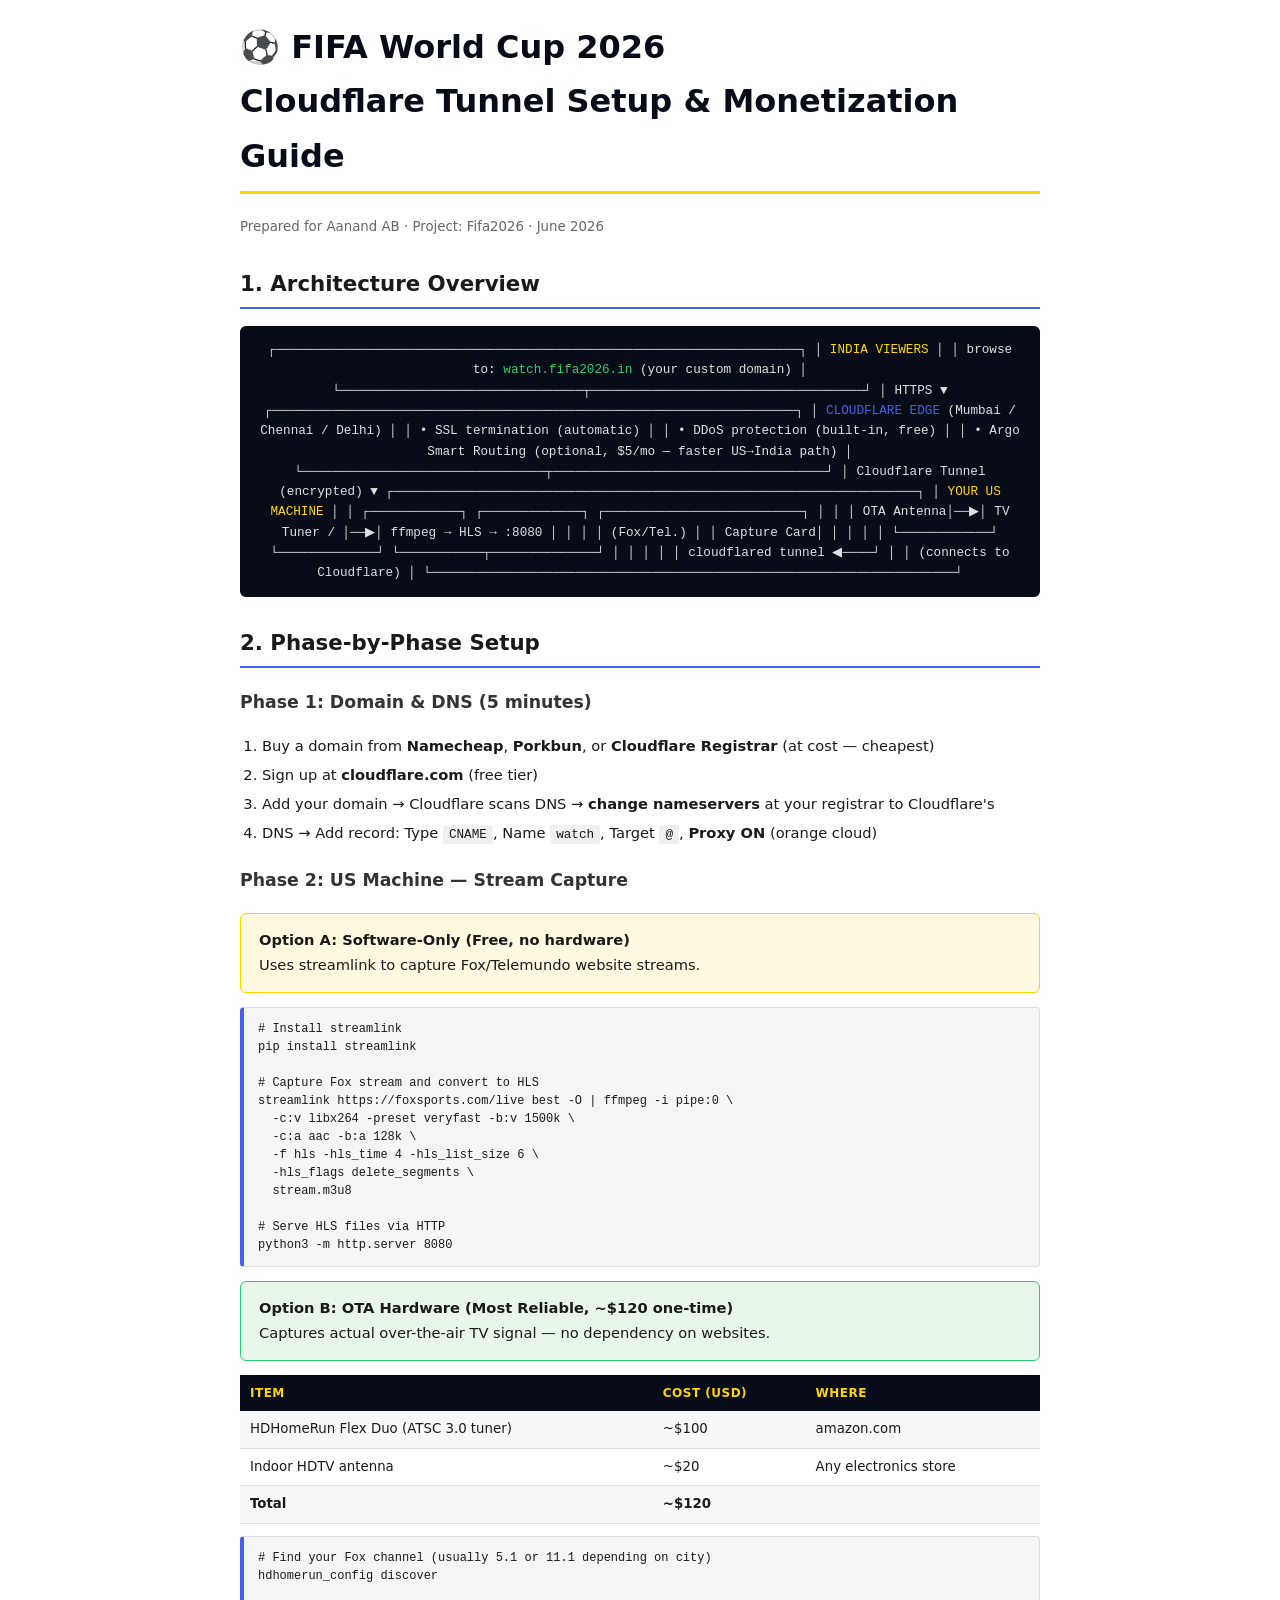
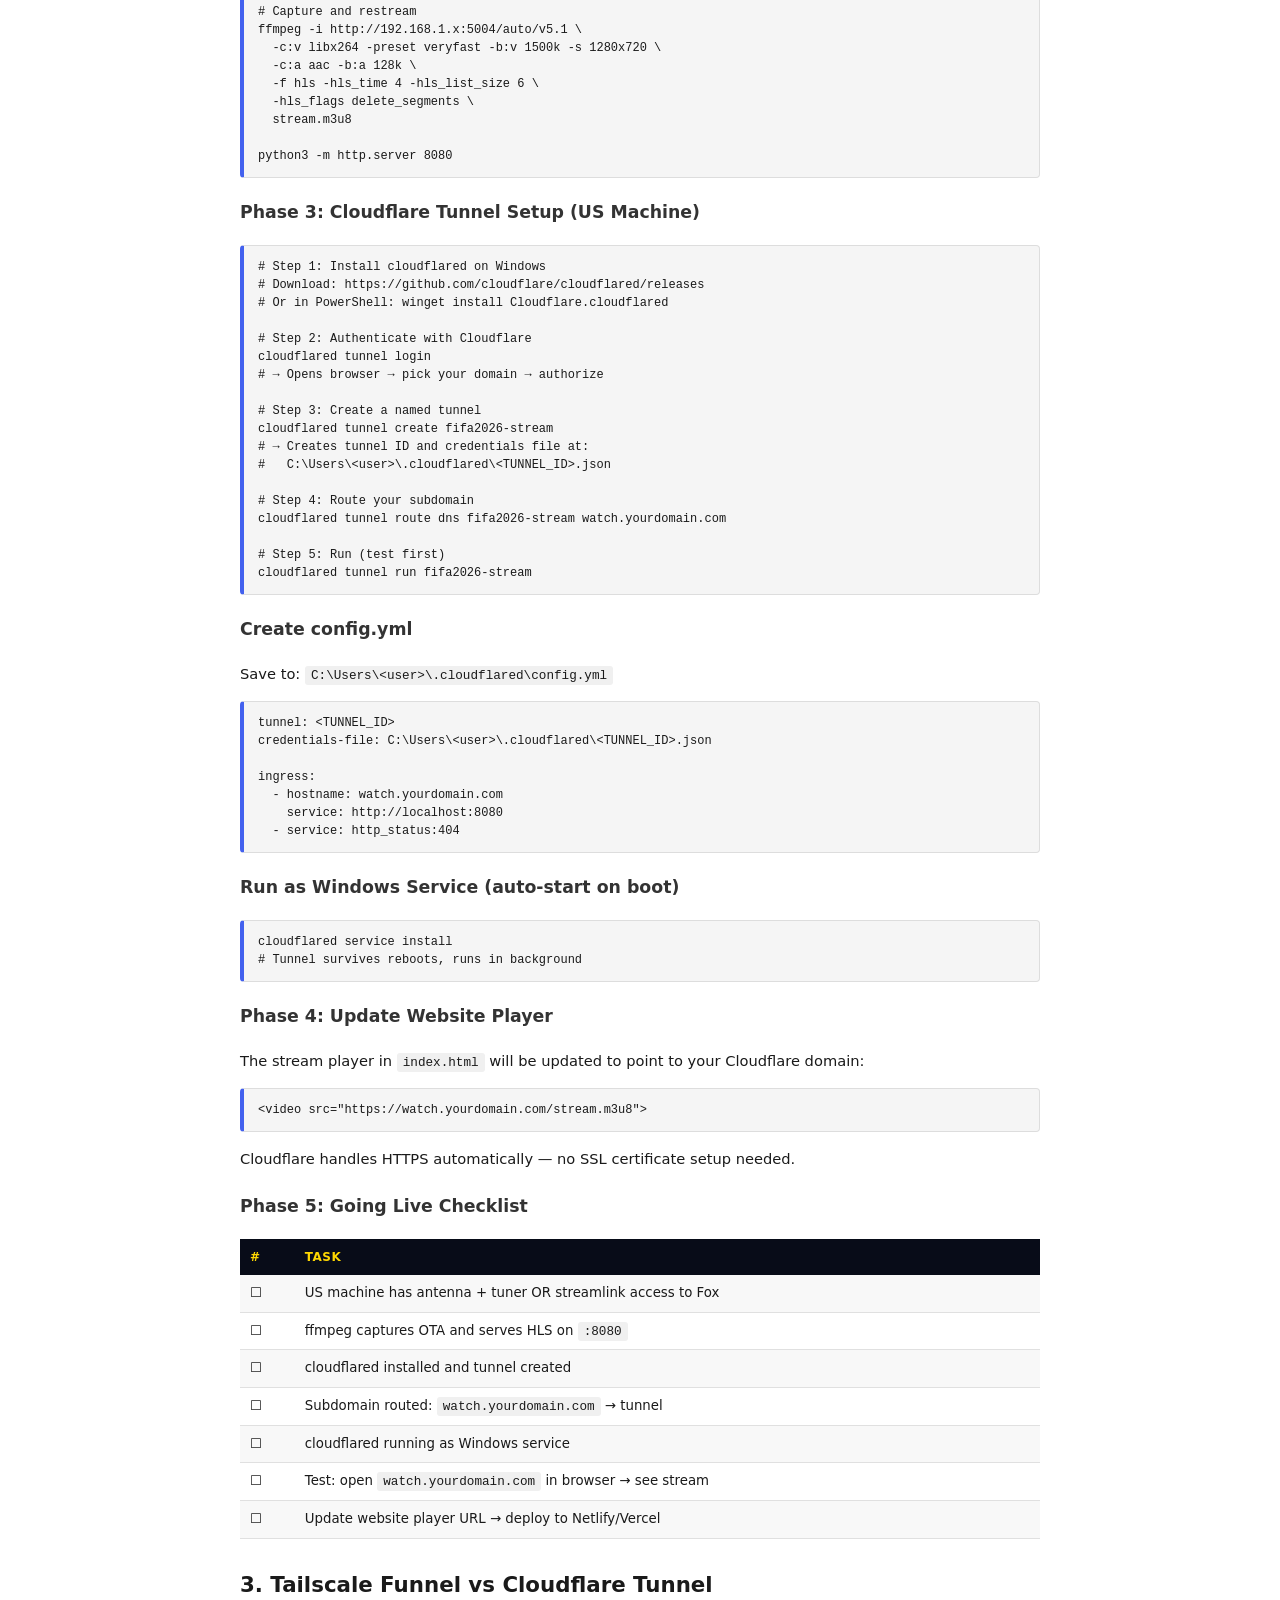
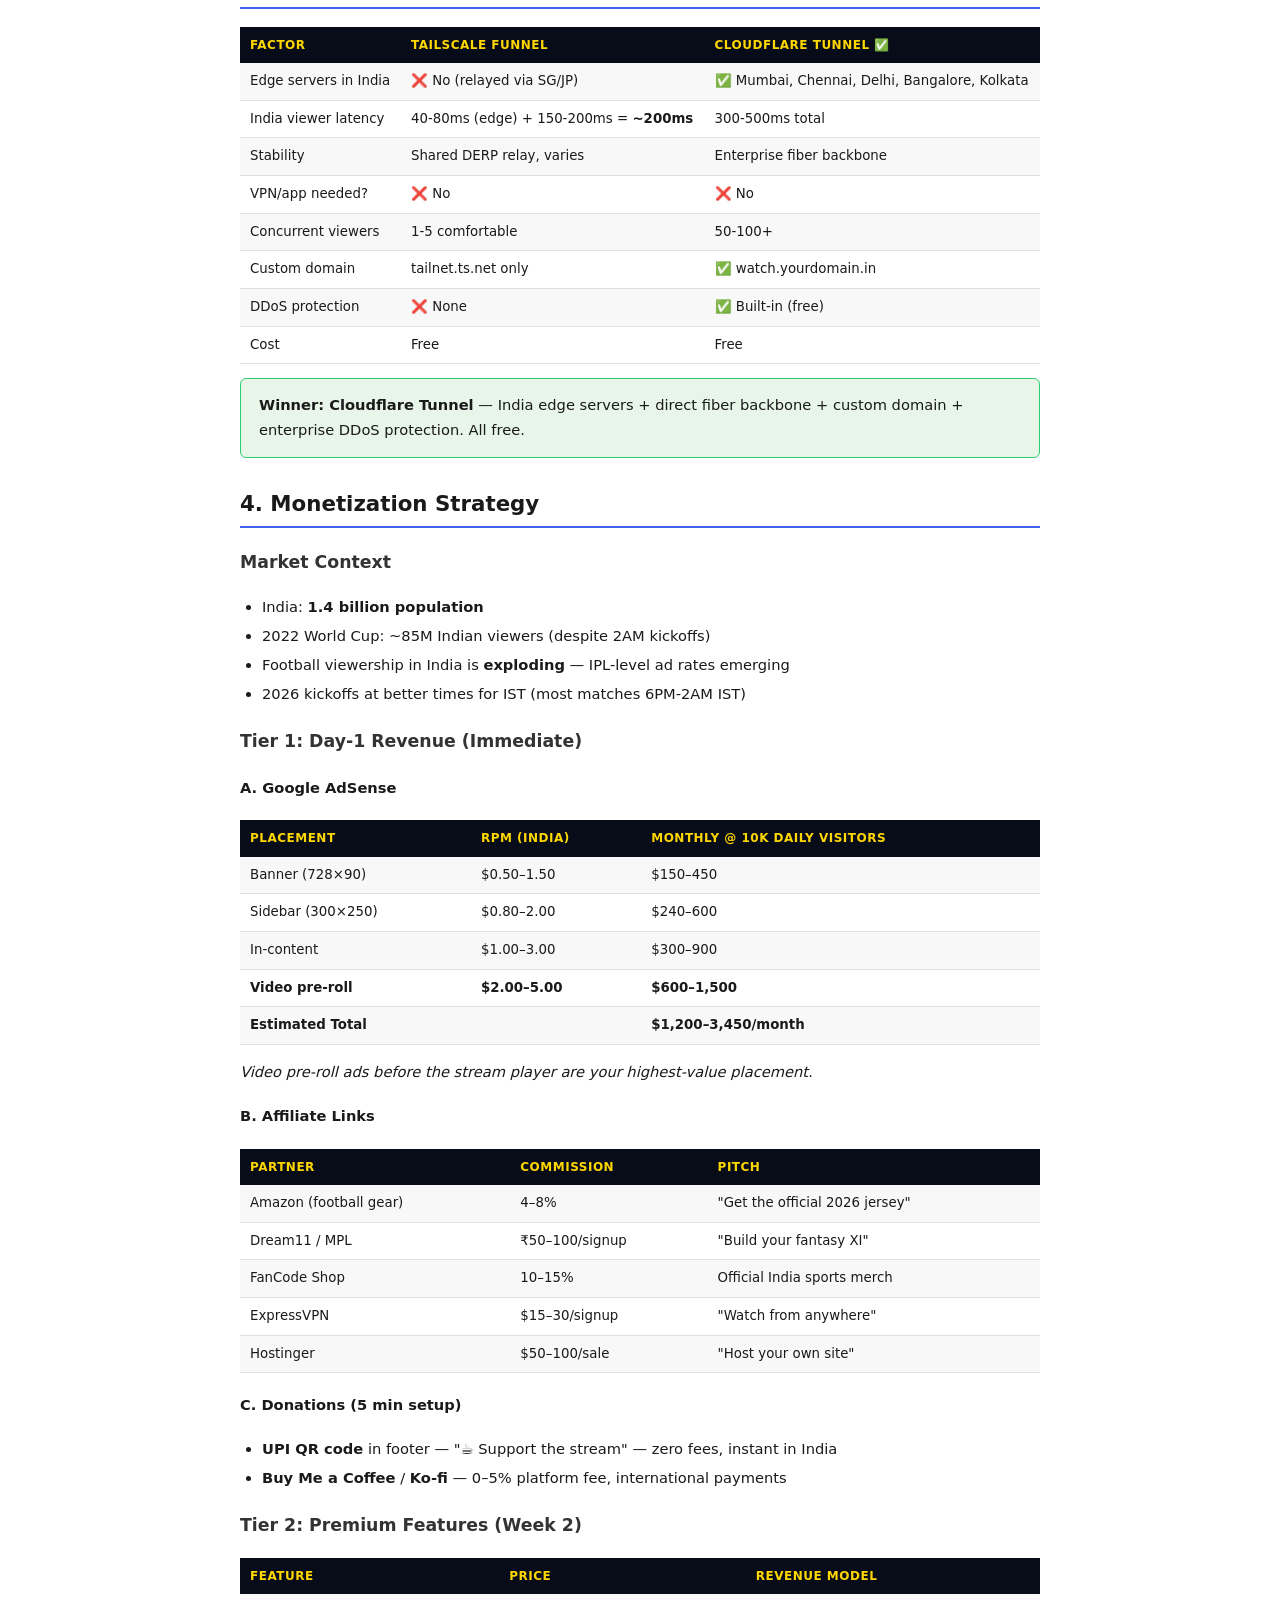
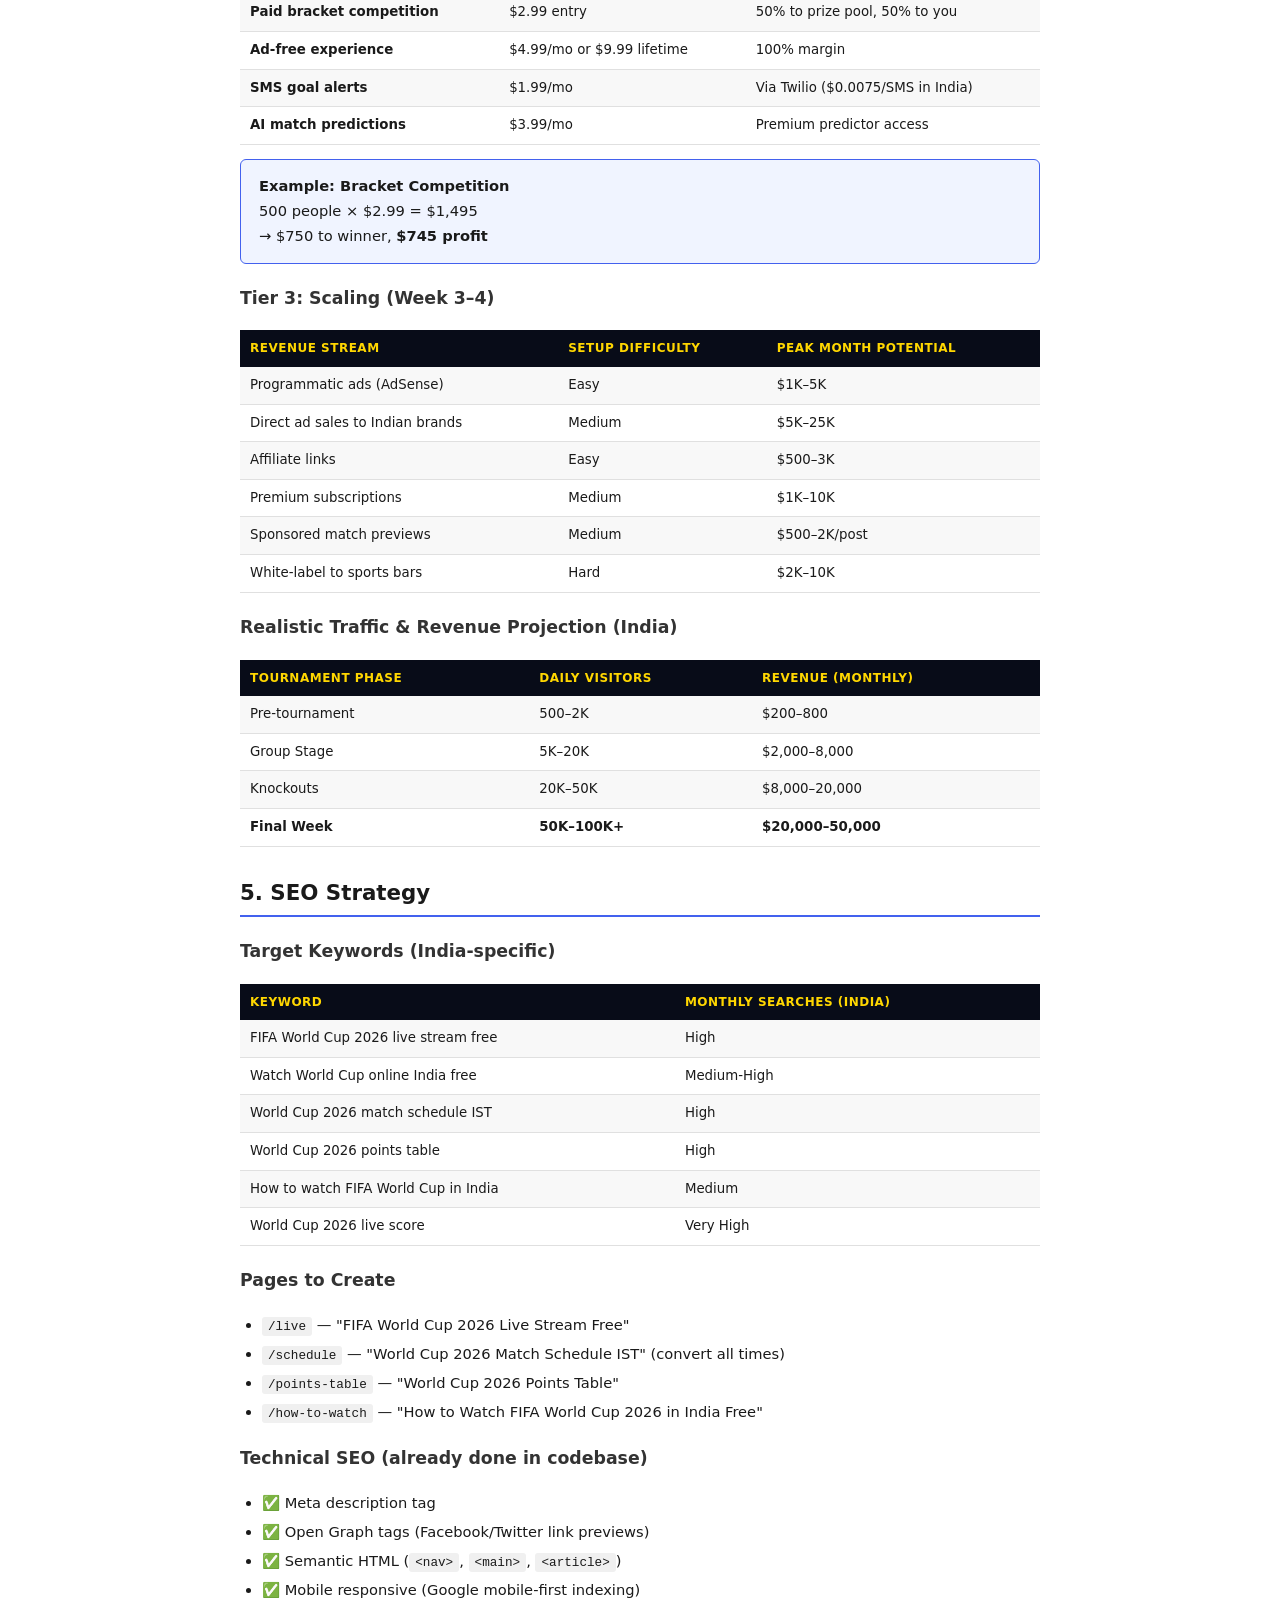
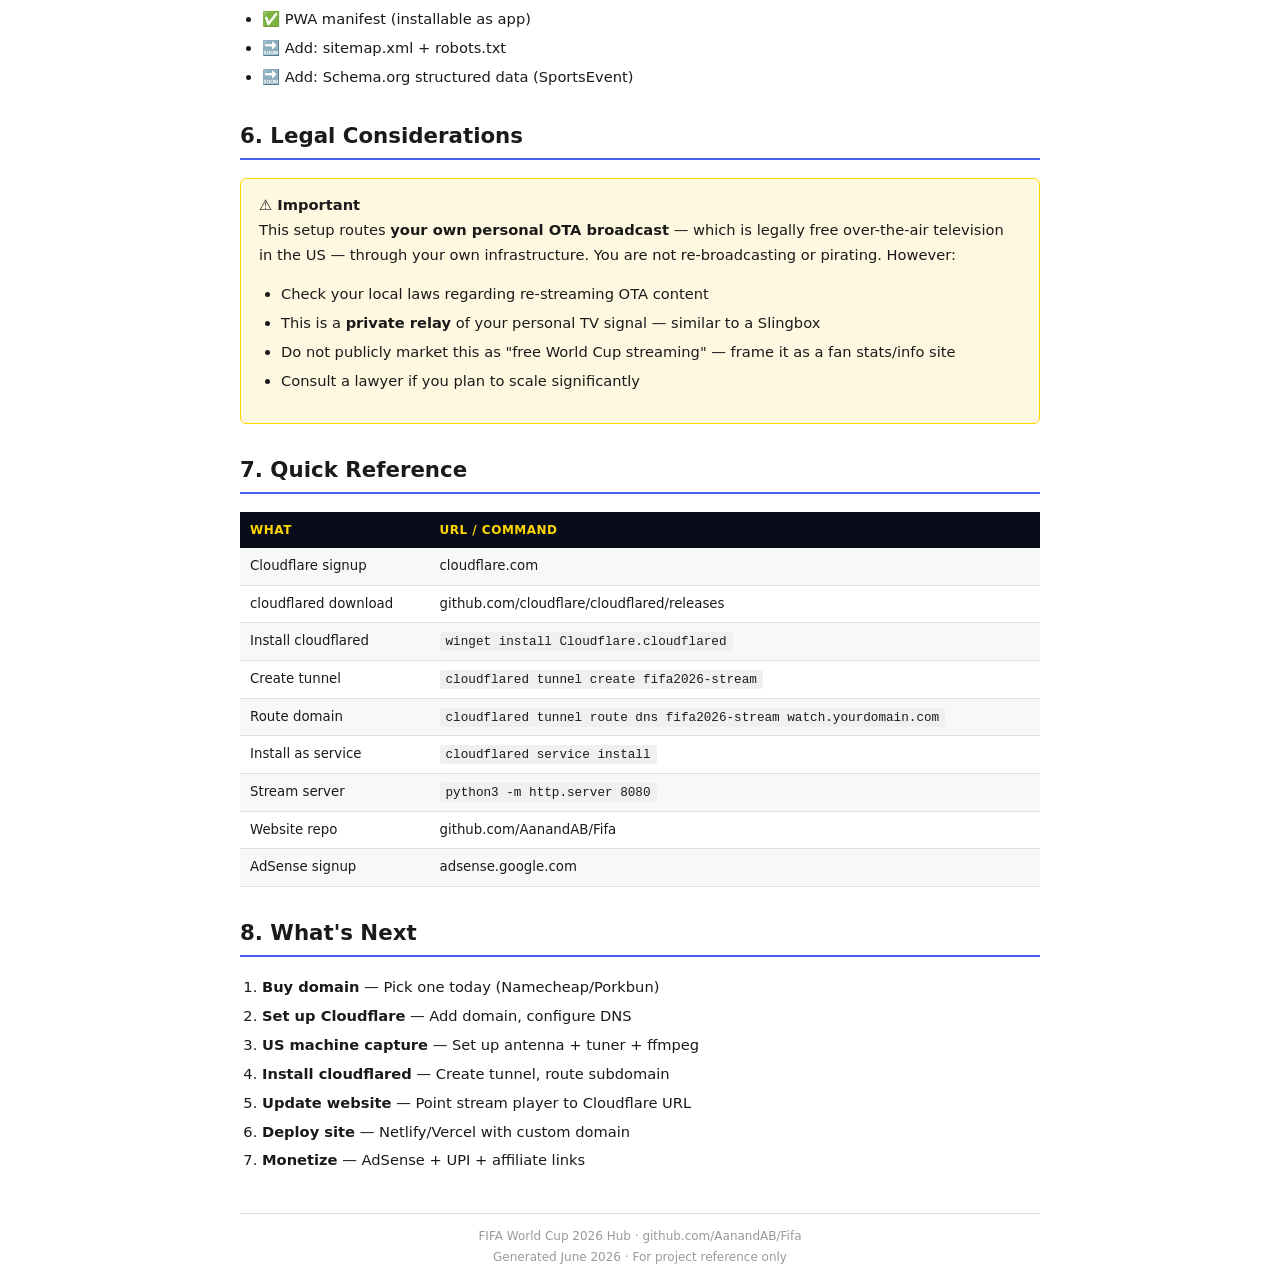
<file: docs/cloudflare-monetization-guide.html>
<!DOCTYPE html>
<html lang="en">
<head>
<meta charset="UTF-8">
<title>FIFA 2026 — Cloudflare Tunnel & Monetization Guide</title>
<style>
  @page { size: A4; margin: 20mm; }
  body { font-family: 'Segoe UI', system-ui, sans-serif; font-size: 11pt; line-height: 1.7; color: #1a1a1a; max-width: 800px; margin: 0 auto; padding: 20px; }
  h1 { font-size: 24pt; color: #080c18; border-bottom: 3px solid #FFD700; padding-bottom: 8px; margin-top: 0; }
  h2 { font-size: 16pt; color: #1a1a1a; border-bottom: 2px solid #4361EE; padding-bottom: 4px; margin-top: 28px; page-break-after: avoid; }
  h3 { font-size: 13pt; color: #333; margin-top: 20px; }
  .meta { color: #666; font-size: 10pt; margin-bottom: 24px; }
  table { width: 100%; border-collapse: collapse; margin: 12px 0; font-size: 10pt; page-break-inside: avoid; }
  th { background: #080c18; color: #FFD700; padding: 8px 10px; text-align: left; font-size: 9pt; text-transform: uppercase; letter-spacing: 0.5px; }
  td { padding: 7px 10px; border-bottom: 1px solid #e0e0e0; }
  tr:nth-child(even) { background: #f8f8f8; }
  code { background: #f0f0f0; padding: 2px 6px; border-radius: 3px; font-family: 'Cascadia Code', 'Consolas', monospace; font-size: 9.5pt; }
  pre { background: #f5f5f5; border: 1px solid #ddd; border-left: 4px solid #4361EE; padding: 12px 14px; border-radius: 4px; font-size: 9pt; overflow-x: auto; line-height: 1.5; page-break-inside: avoid; }
  .highlight { background: #FFF9C4; padding: 2px 4px; border-radius: 2px; }
  .box { background: #f0f4ff; border: 1px solid #4361EE; border-radius: 6px; padding: 14px 18px; margin: 14px 0; page-break-inside: avoid; }
  .box-green { background: #e8f5e9; border-color: #2ECC71; }
  .box-yellow { background: #fff8e1; border-color: #FFD700; }
  ul, ol { padding-left: 22px; }
  li { margin: 4px 0; }
  .arch { text-align: center; background: #080c18; color: #e0e0e0; padding: 14px; border-radius: 6px; font-family: monospace; font-size: 9.5pt; line-height: 1.6; margin: 12px 0; page-break-inside: avoid; }
  .arch .grn { color: #2ECC71; }
  .arch .gld { color: #FFD700; }
  .arch .blu { color: #4361EE; }
  .footer { margin-top: 40px; padding-top: 12px; border-top: 1px solid #ddd; font-size: 9pt; color: #999; text-align: center; }
  .page-break { page-break-before: always; }
</style>
</head>
<body>

<h1>⚽ FIFA World Cup 2026<br>Cloudflare Tunnel Setup & Monetization Guide</h1>
<p class="meta">Prepared for Aanand AB · Project: Fifa2026 · June 2026</p>

<!-- ═══════════════════════════════════════════════════════════ -->
<h2>1. Architecture Overview</h2>

<div class="arch">
┌─────────────────────────────────────────────────────────────────────┐
│                        <span class="gld">INDIA VIEWERS</span>                              │
│    browse to: <span class="grn">watch.fifa2026.in</span> (your custom domain)              │
└────────────────────────────────┬────────────────────────────────────┘
                                 │ HTTPS
                                 ▼
┌─────────────────────────────────────────────────────────────────────┐
│                <span class="blu">CLOUDFLARE EDGE</span> (Mumbai / Chennai / Delhi)         │
│   • SSL termination (automatic)                                     │
│   • DDoS protection (built-in, free)                                │
│   • Argo Smart Routing (optional, $5/mo — faster US→India path)    │
└────────────────────────────────┬────────────────────────────────────┘
                                 │ Cloudflare Tunnel (encrypted)
                                 ▼
┌─────────────────────────────────────────────────────────────────────┐
│                      <span class="gld">YOUR US MACHINE</span>                             │
│   ┌────────────┐   ┌─────────────┐   ┌──────────────────────────┐  │
│   │ OTA Antenna│──▶│ TV Tuner /  │──▶│  ffmpeg → HLS → :8080   │  │
│   │ (Fox/Tel.) │   │ Capture Card│   │                          │  │
│   └────────────┘   └─────────────┘   └───────────┬──────────────┘  │
│                                                  │                  │
│                           cloudflared tunnel ◀────┘                  │
│                           (connects to Cloudflare)                   │
└─────────────────────────────────────────────────────────────────────┘
</div>

<!-- ═══════════════════════════════════════════════════════════ -->
<h2>2. Phase-by-Phase Setup</h2>

<h3>Phase 1: Domain & DNS (5 minutes)</h3>
<ol>
  <li>Buy a domain from <strong>Namecheap</strong>, <strong>Porkbun</strong>, or <strong>Cloudflare Registrar</strong> (at cost — cheapest)</li>
  <li>Sign up at <strong>cloudflare.com</strong> (free tier)</li>
  <li>Add your domain → Cloudflare scans DNS → <strong>change nameservers</strong> at your registrar to Cloudflare's</li>
  <li>DNS → Add record: Type <code>CNAME</code>, Name <code>watch</code>, Target <code>@</code>, <strong>Proxy ON</strong> (orange cloud)</li>
</ol>

<h3>Phase 2: US Machine — Stream Capture</h3>

<div class="box box-yellow">
  <strong>Option A: Software-Only (Free, no hardware)</strong><br>
  Uses streamlink to capture Fox/Telemundo website streams.
</div>

<pre># Install streamlink
pip install streamlink

# Capture Fox stream and convert to HLS
streamlink https://foxsports.com/live best -O | ffmpeg -i pipe:0 \
  -c:v libx264 -preset veryfast -b:v 1500k \
  -c:a aac -b:a 128k \
  -f hls -hls_time 4 -hls_list_size 6 \
  -hls_flags delete_segments \
  stream.m3u8

# Serve HLS files via HTTP
python3 -m http.server 8080</pre>

<div class="box box-green">
  <strong>Option B: OTA Hardware (Most Reliable, ~$120 one-time)</strong><br>
  Captures actual over-the-air TV signal — no dependency on websites.
</div>

<table>
  <tr><th>Item</th><th>Cost (USD)</th><th>Where</th></tr>
  <tr><td>HDHomeRun Flex Duo (ATSC 3.0 tuner)</td><td>~$100</td><td>amazon.com</td></tr>
  <tr><td>Indoor HDTV antenna</td><td>~$20</td><td>Any electronics store</td></tr>
  <tr><td><strong>Total</strong></td><td><strong>~$120</strong></td><td></td></tr>
</table>

<pre># Find your Fox channel (usually 5.1 or 11.1 depending on city)
hdhomerun_config discover

# Capture and restream
ffmpeg -i http://192.168.1.x:5004/auto/v5.1 \
  -c:v libx264 -preset veryfast -b:v 1500k -s 1280x720 \
  -c:a aac -b:a 128k \
  -f hls -hls_time 4 -hls_list_size 6 \
  -hls_flags delete_segments \
  stream.m3u8

python3 -m http.server 8080</pre>

<h3>Phase 3: Cloudflare Tunnel Setup (US Machine)</h3>

<pre># Step 1: Install cloudflared on Windows
# Download: https://github.com/cloudflare/cloudflared/releases
# Or in PowerShell: winget install Cloudflare.cloudflared

# Step 2: Authenticate with Cloudflare
cloudflared tunnel login
# → Opens browser → pick your domain → authorize

# Step 3: Create a named tunnel
cloudflared tunnel create fifa2026-stream
# → Creates tunnel ID and credentials file at:
#   C:\Users\&lt;user&gt;\.cloudflared\&lt;TUNNEL_ID&gt;.json

# Step 4: Route your subdomain
cloudflared tunnel route dns fifa2026-stream watch.yourdomain.com

# Step 5: Run (test first)
cloudflared tunnel run fifa2026-stream</pre>

<h3>Create config.yml</h3>
<p>Save to: <code>C:\Users\&lt;user&gt;\.cloudflared\config.yml</code></p>

<pre>tunnel: &lt;TUNNEL_ID&gt;
credentials-file: C:\Users\&lt;user&gt;\.cloudflared\&lt;TUNNEL_ID&gt;.json

ingress:
  - hostname: watch.yourdomain.com
    service: http://localhost:8080
  - service: http_status:404</pre>

<h3>Run as Windows Service (auto-start on boot)</h3>
<pre>cloudflared service install
# Tunnel survives reboots, runs in background</pre>

<h3>Phase 4: Update Website Player</h3>
<p>The stream player in <code>index.html</code> will be updated to point to your Cloudflare domain:</p>
<pre>&lt;video src="https://watch.yourdomain.com/stream.m3u8"&gt;</pre>
<p>Cloudflare handles HTTPS automatically — no SSL certificate setup needed.</p>

<h3>Phase 5: Going Live Checklist</h3>
<table>
  <tr><th>#</th><th>Task</th></tr>
  <tr><td>☐</td><td>US machine has antenna + tuner OR streamlink access to Fox</td></tr>
  <tr><td>☐</td><td>ffmpeg captures OTA and serves HLS on <code>:8080</code></td></tr>
  <tr><td>☐</td><td>cloudflared installed and tunnel created</td></tr>
  <tr><td>☐</td><td>Subdomain routed: <code>watch.yourdomain.com</code> → tunnel</td></tr>
  <tr><td>☐</td><td>cloudflared running as Windows service</td></tr>
  <tr><td>☐</td><td>Test: open <code>watch.yourdomain.com</code> in browser → see stream</td></tr>
  <tr><td>☐</td><td>Update website player URL → deploy to Netlify/Vercel</td></tr>
</table>

<!-- ═══════════════════════════════════════════════════════════ -->
<div class="page-break"></div>
<h2>3. Tailscale Funnel vs Cloudflare Tunnel</h2>

<table>
  <tr><th>Factor</th><th>Tailscale Funnel</th><th>Cloudflare Tunnel ✅</th></tr>
  <tr><td>Edge servers in India</td><td>❌ No (relayed via SG/JP)</td><td>✅ Mumbai, Chennai, Delhi, Bangalore, Kolkata</td></tr>
  <tr><td>India viewer latency</td><td>40-80ms (edge) + 150-200ms = <strong>~200ms</strong></td><td>300-500ms total</td></tr>
  <tr><td>Stability</td><td>Shared DERP relay, varies</td><td>Enterprise fiber backbone</td></tr>
  <tr><td>VPN/app needed?</td><td>❌ No</td><td>❌ No</td></tr>
  <tr><td>Concurrent viewers</td><td>1-5 comfortable</td><td>50-100+</td></tr>
  <tr><td>Custom domain</td><td>tailnet.ts.net only</td><td>✅ watch.yourdomain.in</td></tr>
  <tr><td>DDoS protection</td><td>❌ None</td><td>✅ Built-in (free)</td></tr>
  <tr><td>Cost</td><td>Free</td><td>Free</td></tr>
</table>

<div class="box box-green">
  <strong>Winner: Cloudflare Tunnel</strong> — India edge servers + direct fiber backbone + custom domain + enterprise DDoS protection. All free.
</div>

<!-- ═══════════════════════════════════════════════════════════ -->
<h2>4. Monetization Strategy</h2>

<h3>Market Context</h3>
<ul>
  <li>India: <strong>1.4 billion population</strong></li>
  <li>2022 World Cup: ~85M Indian viewers (despite 2AM kickoffs)</li>
  <li>Football viewership in India is <strong>exploding</strong> — IPL-level ad rates emerging</li>
  <li>2026 kickoffs at better times for IST (most matches 6PM-2AM IST)</li>
</ul>

<h3>Tier 1: Day-1 Revenue (Immediate)</h3>

<h4>A. Google AdSense</h4>
<table>
  <tr><th>Placement</th><th>RPM (India)</th><th>Monthly @ 10K daily visitors</th></tr>
  <tr><td>Banner (728×90)</td><td>$0.50–1.50</td><td>$150–450</td></tr>
  <tr><td>Sidebar (300×250)</td><td>$0.80–2.00</td><td>$240–600</td></tr>
  <tr><td>In-content</td><td>$1.00–3.00</td><td>$300–900</td></tr>
  <tr><td><strong>Video pre-roll</strong></td><td><strong>$2.00–5.00</strong></td><td><strong>$600–1,500</strong></td></tr>
  <tr><td colspan="2"><strong>Estimated Total</strong></td><td><strong>$1,200–3,450/month</strong></td></tr>
</table>
<p><em>Video pre-roll ads before the stream player are your highest-value placement.</em></p>

<h4>B. Affiliate Links</h4>
<table>
  <tr><th>Partner</th><th>Commission</th><th>Pitch</th></tr>
  <tr><td>Amazon (football gear)</td><td>4–8%</td><td>"Get the official 2026 jersey"</td></tr>
  <tr><td>Dream11 / MPL</td><td>₹50–100/signup</td><td>"Build your fantasy XI"</td></tr>
  <tr><td>FanCode Shop</td><td>10–15%</td><td>Official India sports merch</td></tr>
  <tr><td>ExpressVPN</td><td>$15–30/signup</td><td>"Watch from anywhere"</td></tr>
  <tr><td>Hostinger</td><td>$50–100/sale</td><td>"Host your own site"</td></tr>
</table>

<h4>C. Donations (5 min setup)</h4>
<ul>
  <li><strong>UPI QR code</strong> in footer — "☕ Support the stream" — zero fees, instant in India</li>
  <li><strong>Buy Me a Coffee</strong> / <strong>Ko-fi</strong> — 0–5% platform fee, international payments</li>
</ul>

<h3>Tier 2: Premium Features (Week 2)</h3>

<table>
  <tr><th>Feature</th><th>Price</th><th>Revenue Model</th></tr>
  <tr><td><strong>Paid bracket competition</strong></td><td>$2.99 entry</td><td>50% to prize pool, 50% to you</td></tr>
  <tr><td><strong>Ad-free experience</strong></td><td>$4.99/mo or $9.99 lifetime</td><td>100% margin</td></tr>
  <tr><td><strong>SMS goal alerts</strong></td><td>$1.99/mo</td><td>Via Twilio ($0.0075/SMS in India)</td></tr>
  <tr><td><strong>AI match predictions</strong></td><td>$3.99/mo</td><td>Premium predictor access</td></tr>
</table>

<div class="box">
  <strong>Example: Bracket Competition</strong><br>
  500 people × $2.99 = $1,495<br>
  → $750 to winner, <strong>$745 profit</strong>
</div>

<h3>Tier 3: Scaling (Week 3–4)</h3>

<table>
  <tr><th>Revenue Stream</th><th>Setup Difficulty</th><th>Peak Month Potential</th></tr>
  <tr><td>Programmatic ads (AdSense)</td><td>Easy</td><td>$1K–5K</td></tr>
  <tr><td>Direct ad sales to Indian brands</td><td>Medium</td><td>$5K–25K</td></tr>
  <tr><td>Affiliate links</td><td>Easy</td><td>$500–3K</td></tr>
  <tr><td>Premium subscriptions</td><td>Medium</td><td>$1K–10K</td></tr>
  <tr><td>Sponsored match previews</td><td>Medium</td><td>$500–2K/post</td></tr>
  <tr><td>White-label to sports bars</td><td>Hard</td><td>$2K–10K</td></tr>
</table>

<h3>Realistic Traffic & Revenue Projection (India)</h3>

<table>
  <tr><th>Tournament Phase</th><th>Daily Visitors</th><th>Revenue (Monthly)</th></tr>
  <tr><td>Pre-tournament</td><td>500–2K</td><td>$200–800</td></tr>
  <tr><td>Group Stage</td><td>5K–20K</td><td>$2,000–8,000</td></tr>
  <tr><td>Knockouts</td><td>20K–50K</td><td>$8,000–20,000</td></tr>
  <tr><td><strong>Final Week</strong></td><td><strong>50K–100K+</strong></td><td><strong>$20,000–50,000</strong></td></tr>
</table>

<div class="page-break"></div>

<!-- ═══════════════════════════════════════════════════════════ -->
<h2>5. SEO Strategy</h2>

<h3>Target Keywords (India-specific)</h3>
<table>
  <tr><th>Keyword</th><th>Monthly Searches (India)</th></tr>
  <tr><td>FIFA World Cup 2026 live stream free</td><td>High</td></tr>
  <tr><td>Watch World Cup online India free</td><td>Medium-High</td></tr>
  <tr><td>World Cup 2026 match schedule IST</td><td>High</td></tr>
  <tr><td>World Cup 2026 points table</td><td>High</td></tr>
  <tr><td>How to watch FIFA World Cup in India</td><td>Medium</td></tr>
  <tr><td>World Cup 2026 live score</td><td>Very High</td></tr>
</table>

<h3>Pages to Create</h3>
<ul>
  <li><code>/live</code> — "FIFA World Cup 2026 Live Stream Free"</li>
  <li><code>/schedule</code> — "World Cup 2026 Match Schedule IST" (convert all times)</li>
  <li><code>/points-table</code> — "World Cup 2026 Points Table"</li>
  <li><code>/how-to-watch</code> — "How to Watch FIFA World Cup 2026 in India Free"</li>
</ul>

<h3>Technical SEO (already done in codebase)</h3>
<ul>
  <li>✅ Meta description tag</li>
  <li>✅ Open Graph tags (Facebook/Twitter link previews)</li>
  <li>✅ Semantic HTML (<code>&lt;nav&gt;</code>, <code>&lt;main&gt;</code>, <code>&lt;article&gt;</code>)</li>
  <li>✅ Mobile responsive (Google mobile-first indexing)</li>
  <li>✅ PWA manifest (installable as app)</li>
  <li>🔜 Add: sitemap.xml + robots.txt</li>
  <li>🔜 Add: Schema.org structured data (SportsEvent)</li>
</ul>

<!-- ═══════════════════════════════════════════════════════════ -->
<h2>6. Legal Considerations</h2>

<div class="box box-yellow">
  <strong>⚠️ Important</strong><br>
  This setup routes <strong>your own personal OTA broadcast</strong> — which is legally free over-the-air television in the US — through your own infrastructure. You are not re-broadcasting or pirating. However:
  <ul>
    <li>Check your local laws regarding re-streaming OTA content</li>
    <li>This is a <strong>private relay</strong> of your personal TV signal — similar to a Slingbox</li>
    <li>Do not publicly market this as "free World Cup streaming" — frame it as a fan stats/info site</li>
    <li>Consult a lawyer if you plan to scale significantly</li>
  </ul>
</div>

<!-- ═══════════════════════════════════════════════════════════ -->
<h2>7. Quick Reference</h2>

<table>
  <tr><th>What</th><th>URL / Command</th></tr>
  <tr><td>Cloudflare signup</td><td>cloudflare.com</td></tr>
  <tr><td>cloudflared download</td><td>github.com/cloudflare/cloudflared/releases</td></tr>
  <tr><td>Install cloudflared</td><td><code>winget install Cloudflare.cloudflared</code></td></tr>
  <tr><td>Create tunnel</td><td><code>cloudflared tunnel create fifa2026-stream</code></td></tr>
  <tr><td>Route domain</td><td><code>cloudflared tunnel route dns fifa2026-stream watch.yourdomain.com</code></td></tr>
  <tr><td>Install as service</td><td><code>cloudflared service install</code></td></tr>
  <tr><td>Stream server</td><td><code>python3 -m http.server 8080</code></td></tr>
  <tr><td>Website repo</td><td>github.com/AanandAB/Fifa</td></tr>
  <tr><td>AdSense signup</td><td>adsense.google.com</td></tr>
</table>

<!-- ═══════════════════════════════════════════════════════════ -->
<h2>8. What's Next</h2>

<ol>
  <li><strong>Buy domain</strong> — Pick one today (Namecheap/Porkbun)</li>
  <li><strong>Set up Cloudflare</strong> — Add domain, configure DNS</li>
  <li><strong>US machine capture</strong> — Set up antenna + tuner + ffmpeg</li>
  <li><strong>Install cloudflared</strong> — Create tunnel, route subdomain</li>
  <li><strong>Update website</strong> — Point stream player to Cloudflare URL</li>
  <li><strong>Deploy site</strong> — Netlify/Vercel with custom domain</li>
  <li><strong>Monetize</strong> — AdSense + UPI + affiliate links</li>
</ol>

<div class="footer">
  FIFA World Cup 2026 Hub · github.com/AanandAB/Fifa<br>
  Generated June 2026 · For project reference only
</div>

</body>
</html>
</file>
